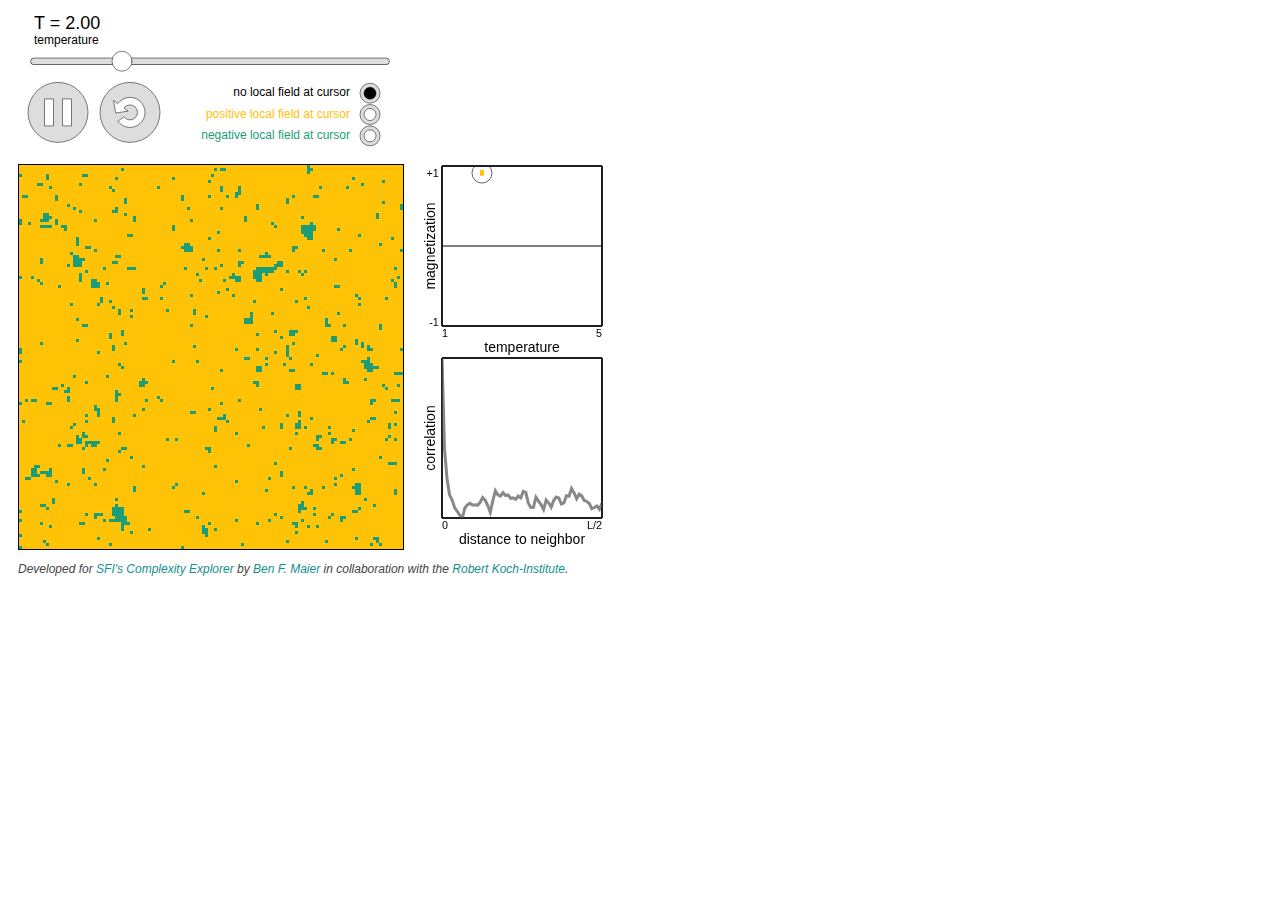
<file: index.html>
<meta charset="utf-8">
<head>
<script src="./libs/d3.v4.min.js"></script>
<script src="./libs/d3-scale-chromatic.v1.min.js"></script>
<script src="./libs/d3-color.v1.min.js"></script>
<script src="./libs/simple_plot.js"></script>
<script src="./libs/fourier.js"></script>
<script src="./libs/widget.v3.4.js"></script>
<link rel="stylesheet" type="text/css" href="./css/widgets_white_bg.css">
<link rel="stylesheet" type="text/css" href="./css/main.css">
</head>
<body>

    <div id="all_container" style="">

        <div id="control_container" style="margin: 5px top-margin: 10px"></div>
        <div id="ising_container" style="float:left; border: 1px solid black; margin-right: 8px; margin-bottom:8px;"></div>
        <div id="magnetization_container" style="float:left;"></div>
        <div id="correlation_container" style=""></div>
        <br>
        <div>
           <i>Developed for 
               <a href="https://complexityexplorer.org">
                 SFI's Complexity Explorer</a>
               by
               <a href="http://benmaier.org">Ben F. Maier</a>
               in collaboration with the
               <a href="http://rki.de">Robert Koch-Institute</a>.
           </i>
        </div>    

    </div>
    
<script src="ising.js"></script>
<script>

start_ising();
d3.selectAll("#all_container").attr("style","margin: 10px;max-width: "+(width+plot_width+10)+"; min-width: "+ width);
</script>
<script src="./gui/gui.js"></script>


</body>
</file>
<file: css/widgets_white_bg.css>
.slider {
	stroke-linecap: round;
}

.toggle {
	stroke-linecap: round;
}

.radiobutton-background {
	fill: #ddd;
	stroke:#000;
		stroke-width:0.5px;
}

.radiobutton-off {
	fill: #fff;
		stroke:#000;
	pointer-events: none;
		stroke-width:0.5px;
}

.radiobutton-on {
	fill: #000;
		stroke:#000;
	pointer-events: none;
		stroke-width:0.5px;
}

.radiobutton-hover {
	fill: #bbb;
		stroke:#000;
	pointer-events: none;
		stroke-width:0.5px;
}

.button {
	fill:none;
	stroke:#000;
	stroke-width:0.5px;
}

.button-background {
	fill: #ddd;
	cursor: pointer;
}

.button-background-hover {
	fill: #ddd;
	cursor: pointer;
}

.button-background-lit{
	fill: #ddd;
	cursor: pointer;
}

.button-symbol {
	fill: #fff;
	pointer-events: none;
}


.button-symbol-hover {
		fill: #bbb;
		pointer-events: none;
}

.button-symbol-lit {
		fill: #000;
		pointer-events: none;
}

.handle {
  fill: #fff;
  stroke: #000;
  stroke-opacity: 1;
  stroke-width: .5px;

}

.tag {
  font-size: 10px; 
  font-family: sans-serif;
  /*fill:black;*/
  stroke:none;
}

 .track {
  stroke: #000;
  stroke-width: 4px;
}

 .track-inset {
  stroke: #ddd;
  stroke-width: 2px;
}

 .track-inset-lit {
  stroke: #100000;
  stroke-width: 2px;
}

 .track-inset-animation-speed{
    stroke: url(#animationSpeedGradient);
    /*stroke: "#f00";*/
   stroke-width: 2px;
 }

 .track-overlay {
  pointer-events: stroke;
  cursor: pointer;
  stroke: transparent;
}
</file>
<file: css/main.css>
body {
    font-family: Helvetica, Arial, sans-serif;
    font-size: 12px;
}

a {
    color: #148E93;
    text-decoration: none;
}

a:hover {
  color: #015D77;
}

a:active {
  color: #015D77;
}

body {
    color: #444;
}
</file>
